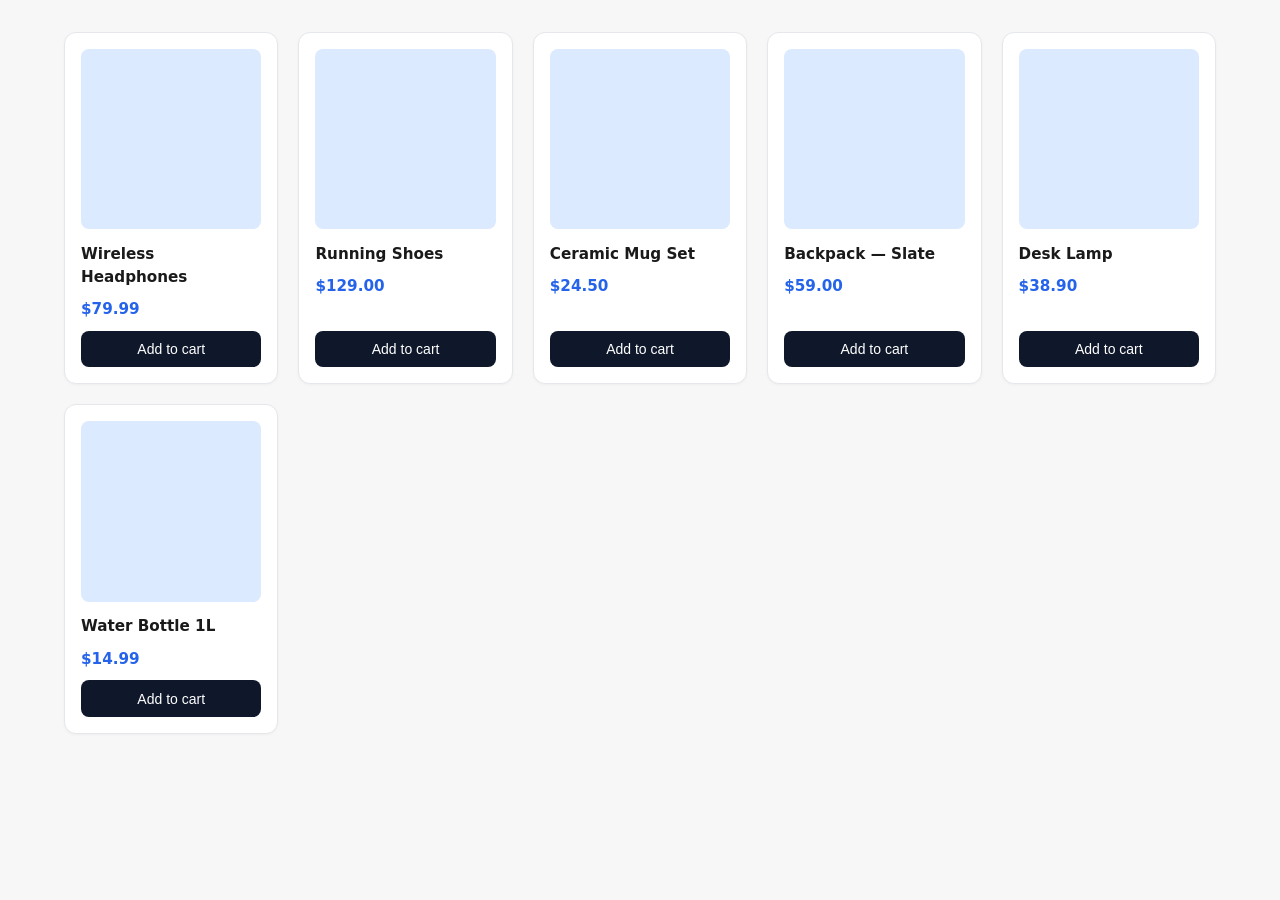
<file: task-02-product-grid/index.html>
<!DOCTYPE html>
<html lang="en">
<head>
  <meta charset="UTF-8">
  <meta name="viewport" content="width=device-width, initial-scale=1.0">
  <title>Product Grid</title>
  <link rel="stylesheet" href="styles.css">
</head>
<body>
  <main class="product-grid">
    <article class="product-card">
      <div class="img-placeholder"></div>
      <h2 class="product-name">Wireless Headphones</h2>
      <p class="product-price">$79.99</p>
      <button type="button">Add to cart</button>
    </article>
    <article class="product-card">
      <div class="img-placeholder"></div>
      <h2 class="product-name">Running Shoes</h2>
      <p class="product-price">$129.00</p>
      <button type="button">Add to cart</button>
    </article>
    <article class="product-card">
      <div class="img-placeholder"></div>
      <h2 class="product-name">Ceramic Mug Set</h2>
      <p class="product-price">$24.50</p>
      <button type="button">Add to cart</button>
    </article>
    <article class="product-card">
      <div class="img-placeholder"></div>
      <h2 class="product-name">Backpack — Slate</h2>
      <p class="product-price">$59.00</p>
      <button type="button">Add to cart</button>
    </article>
    <article class="product-card">
      <div class="img-placeholder"></div>
      <h2 class="product-name">Desk Lamp</h2>
      <p class="product-price">$38.90</p>
      <button type="button">Add to cart</button>
    </article>
    <article class="product-card">
      <div class="img-placeholder"></div>
      <h2 class="product-name">Water Bottle 1L</h2>
      <p class="product-price">$14.99</p>
      <button type="button">Add to cart</button>
    </article>
  </main>
</body>
</html>
</file>
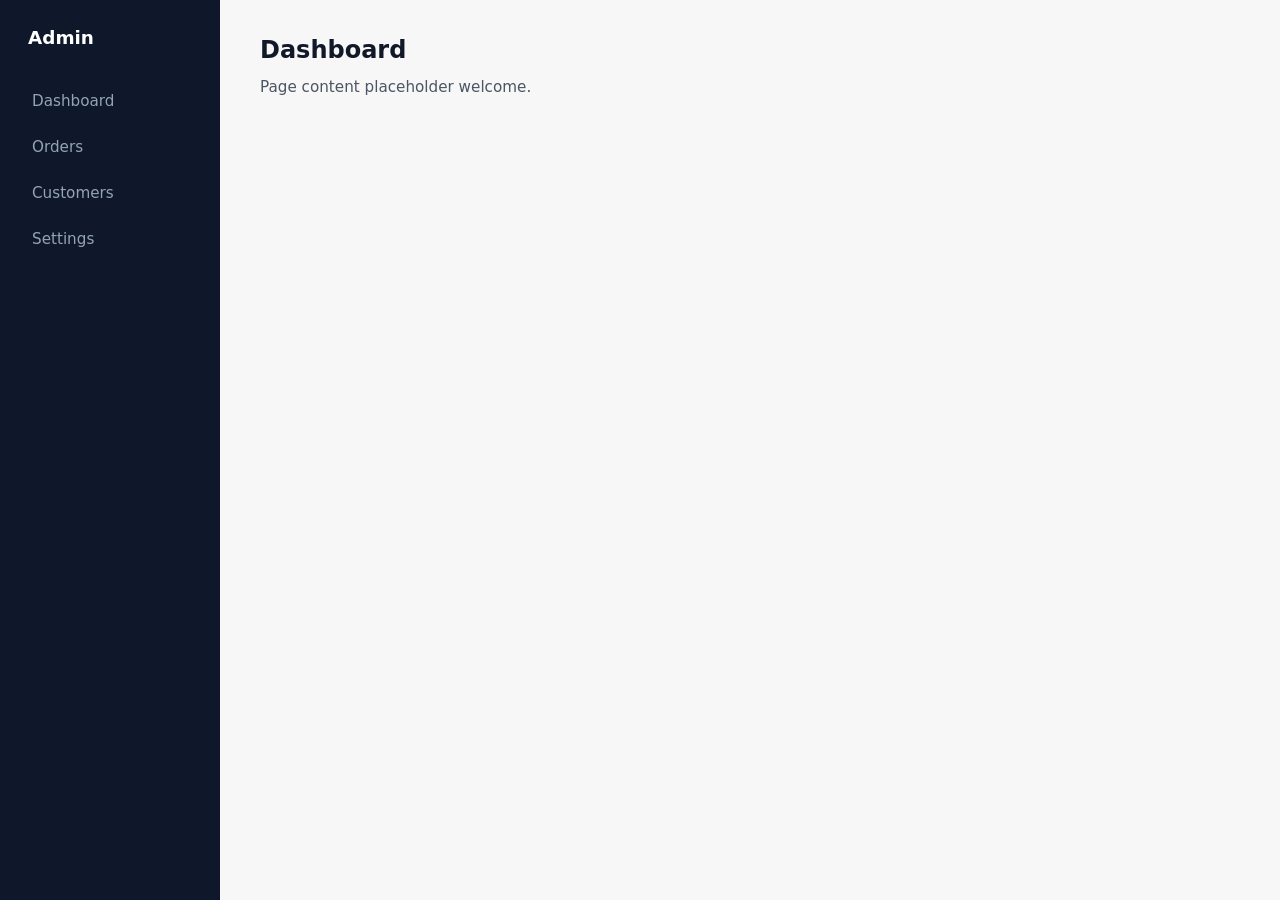
<file: task-03-sidebar-layout/index.html>
<!DOCTYPE html>
<html lang="en">
<head>
  <meta charset="UTF-8">
  <meta name="viewport" content="width=device-width, initial-scale=1.0">
  <title> Sidebar Layout</title>
  <link rel="stylesheet" href="styles.css">
</head>
<body>
  <!-- TODO: use Flexbox — .app-shell should place .sidebar at a fixed
       width and let .main-content flex to fill the remaining space -->
  <div class="app-shell">
    <nav class="sidebar">
      <div class="logo">Admin</div>
      <a href="#">Dashboard</a>
      <a href="#">Orders</a>
      <a href="#">Customers</a>
      <a href="#">Settings</a>
    </nav>
    <main class="main-content">
      <h1>Dashboard</h1>
      <p>Page content placeholder welcome.</p>
    </main>
  </div>
</body>
</html>
</file>
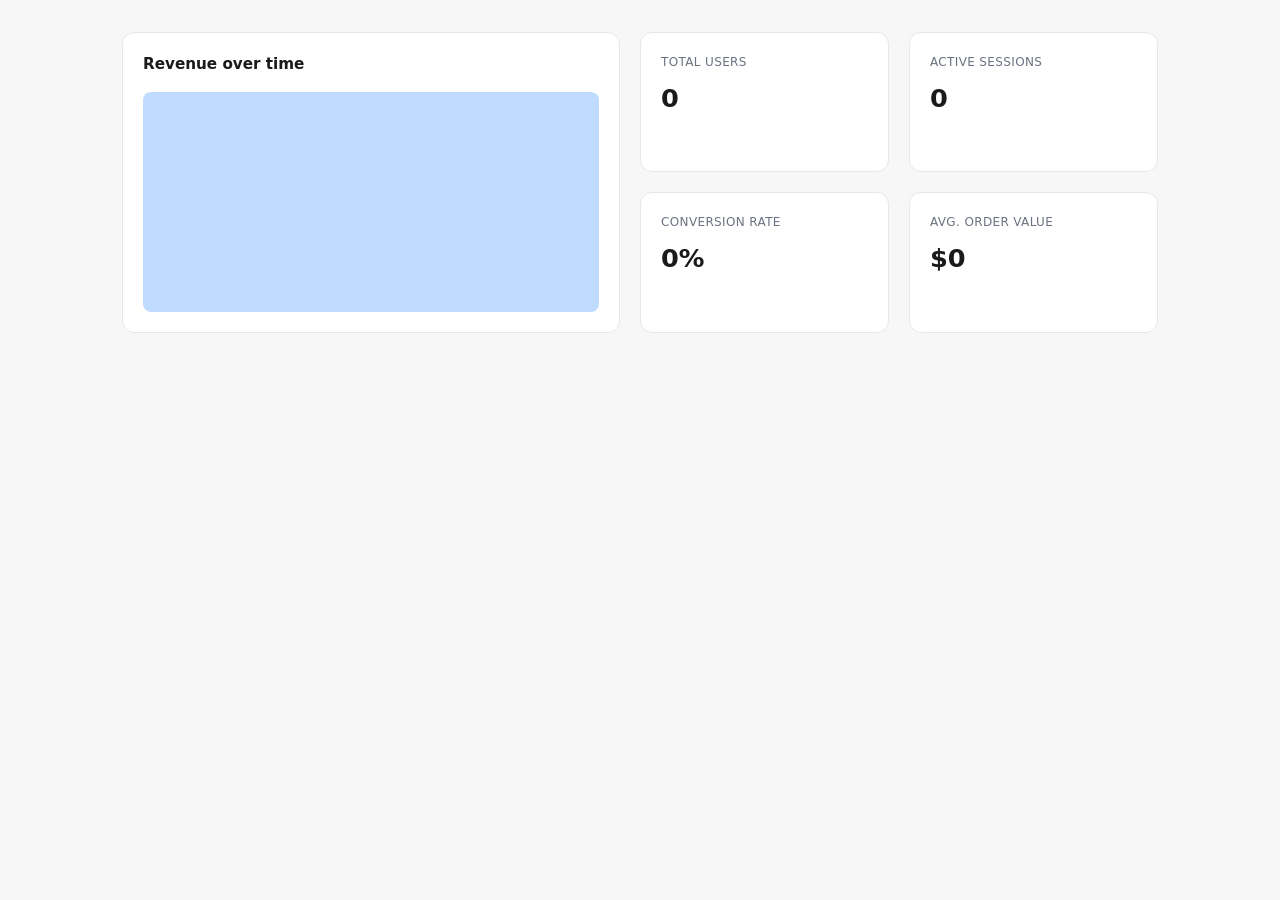
<file: task-04-dashboard-unequal/index.html>
<!DOCTYPE html>
<html lang="en">
<head>
  <meta charset="UTF-8">
  <meta name="viewport" content="width=device-width, initial-scale=1.0">
  <title>Task 04 — Dashboard (Unequal Panels)</title>
  <link rel="stylesheet" href="styles.css">
</head>
<body>
  <!-- TODO: use CSS Grid with grid-template-areas — .dashboard needs one
       large chart panel and several smaller stat-tile panels of unequal
       size arranged around it -->
  <main class="dashboard">
    <section class="panel chart-panel">
      <h2>Revenue over time</h2>
      <div class="img-placeholder"></div>
    </section>
    <section class="panel stat-tile">
      <h3>Total Users</h3>
      <p class="stat-value">0</p>
    </section>
    <section class="panel stat-tile">
      <h3>Active Sessions</h3>
      <p class="stat-value">0</p>
    </section>
    <section class="panel stat-tile">
      <h3>Conversion Rate</h3>
      <p class="stat-value">0%</p>
    </section>
    <section class="panel stat-tile">
      <h3>Avg. Order Value</h3>
      <p class="stat-value">$0</p>
    </section>
  </main>
</body>
</html>
</file>
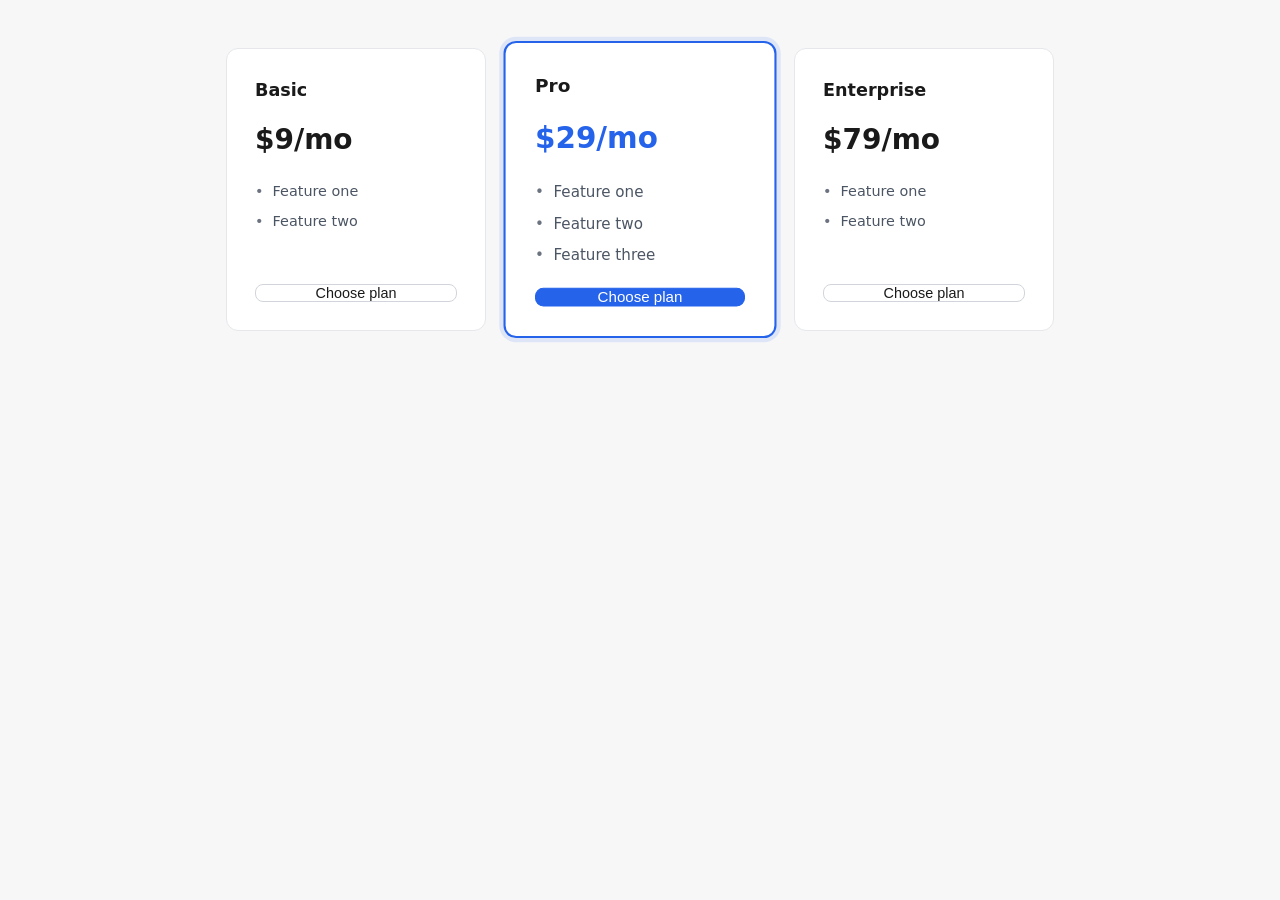
<file: task-05-pricing-cards/index.html>
<!DOCTYPE html>
<html lang="en">
<head>
  <meta charset="UTF-8">
  <meta name="viewport" content="width=device-width, initial-scale=1.0">
  <title>Pricing Cards</title>
  <link rel="stylesheet" href="styles.css">
</head>
<body>
  <!-- TODO: use Flexbox — .pricing-row should lay out the .pricing-card
       items in a row, with the .featured card visually emphasized
       (e.g. flex-grow or transform: scale), and the row should wrap
       onto multiple lines on narrow screens -->
  <main class="pricing-row">
    <article class="pricing-card">
      <h2>Basic</h2>
      <p class="price">$9/mo</p>
      <ul>
        <li>Feature one</li>
        <li>Feature two</li>
      </ul>
      <button type="button">Choose plan</button>
    </article>
    <article class="pricing-card featured">
      <h2>Pro</h2>
      <p class="price">$29/mo</p>
      <ul>
        <li>Feature one</li>
        <li>Feature two</li>
        <li>Feature three</li>
      </ul>
      <button type="button">Choose plan</button>
    </article>
    <article class="pricing-card">
      <h2>Enterprise</h2>
      <p class="price">$79/mo</p>
      <ul>
        <li>Feature one</li>
        <li>Feature two</li>
      </ul>
      <button type="button">Choose plan</button>
    </article>
  </main>
</body>
</html>
</file>
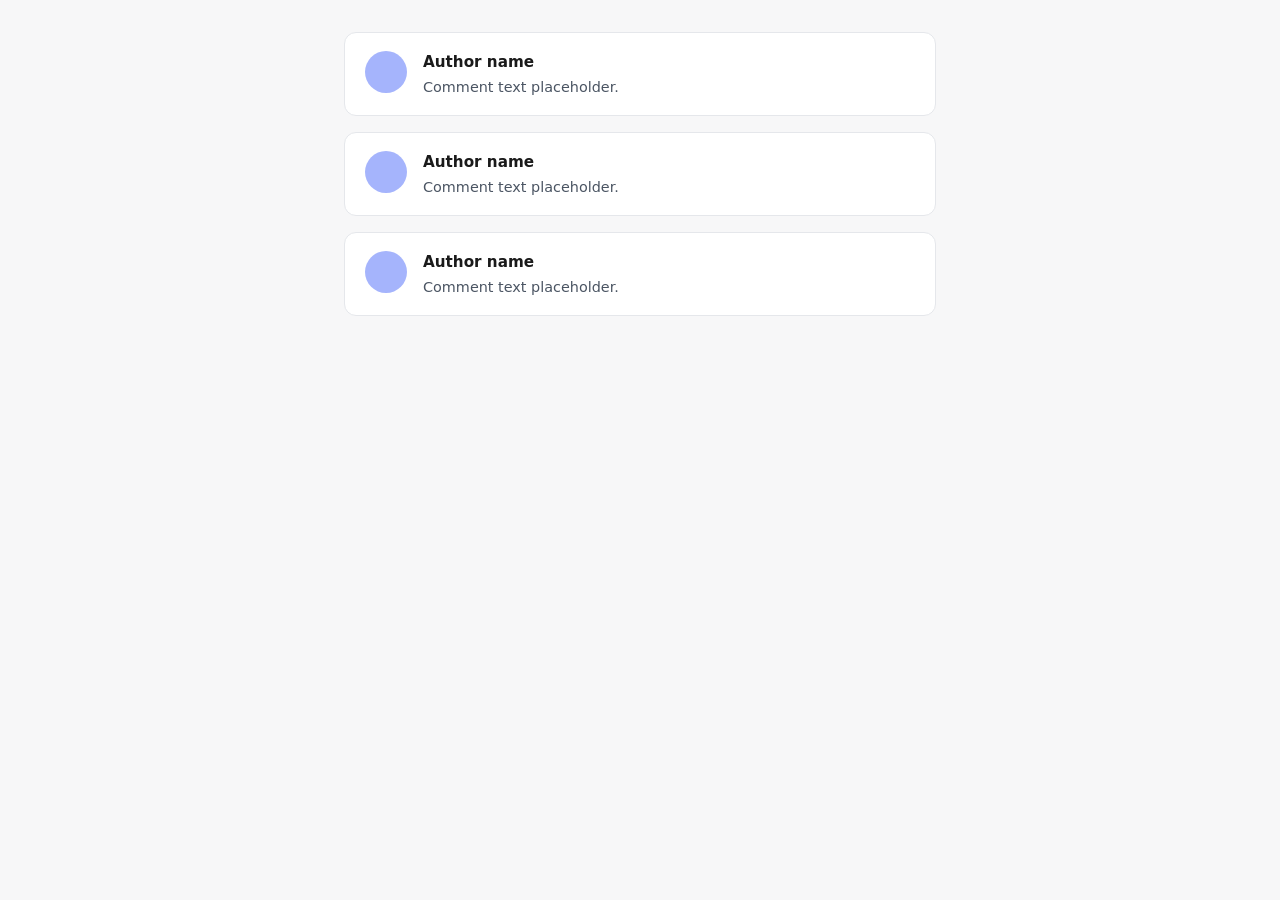
<file: task-06-media-object/index.html>
<!DOCTYPE html>
<html lang="en">
<head>
  <meta charset="UTF-8">
  <meta name="viewport" content="width=device-width, initial-scale=1.0">
  <title>Media Object</title>
  <link rel="stylesheet" href="styles.css">
</head>
<body>
  <!-- TODO: use Flexbox — each .comment should place a fixed-width
       .avatar next to a flexible .comment-body so the text takes up
       the rest of the row -->
  <main class="comment-list">
    <article class="comment">
      <div class="avatar"></div>
      <div class="comment-body">
        <p class="comment-author">Author name</p>
        <p class="comment-text">Comment text placeholder.</p>
      </div>
    </article>
    <article class="comment">
      <div class="avatar"></div>
      <div class="comment-body">
        <p class="comment-author">Author name</p>
        <p class="comment-text">Comment text placeholder.</p>
      </div>
    </article>
    <article class="comment">
      <div class="avatar"></div>
      <div class="comment-body">
        <p class="comment-author">Author name</p>
        <p class="comment-text">Comment text placeholder.</p>
      </div>
    </article>
  </main>
</body>
</html>
</file>
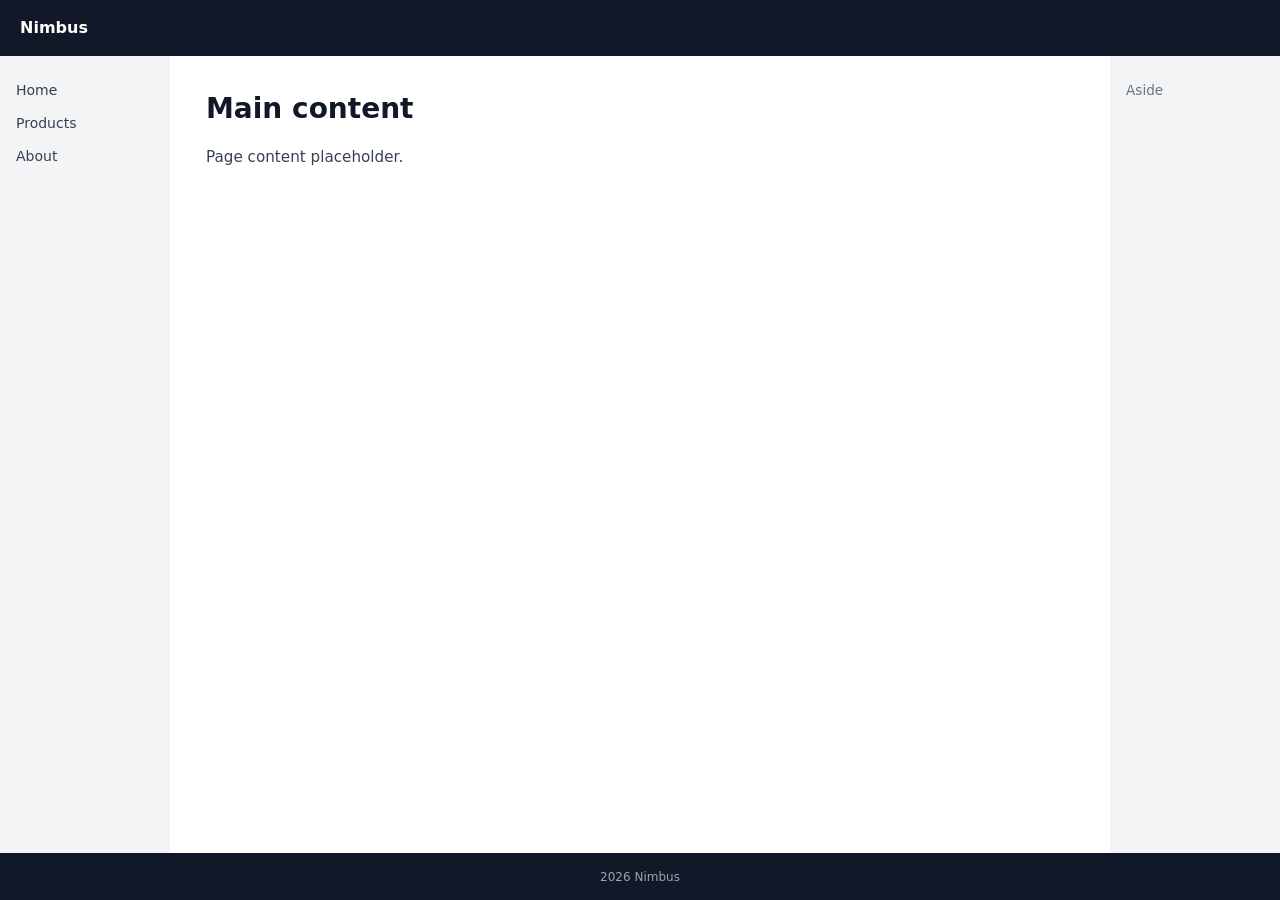
<file: task-07-holy-grail/index.html>
<!DOCTYPE html>
<html lang="en">
<head>
  <meta charset="UTF-8">
  <meta name="viewport" content="width=device-width, initial-scale=1.0">
  <title>Holy Grail Layout</title>
  <link rel="stylesheet" href="styles.css">
</head>
<body>
  <!-- TODO: .page-layout needs a full-width header, a full-width footer,
       and a three-column body in between (nav / content / aside) where
       nav and aside stay a fixed width and content fills the rest.
       Decide for yourself which layout technique fits this shape best —
       think about how many independent rows and columns you need to
       control at once before picking flex or grid -->
  <div class="page-layout">
    <header class="site-header">Nimbus</header>
    <nav class="side-nav">
      <a href="#">Home</a>
      <a href="#">Products</a>
      <a href="#">About</a>
    </nav>
    <main class="content">
      <h1>Main content</h1>
      <p>Page content placeholder.</p>
    </main>
    <aside class="sidebar">Aside</aside>
    <footer class="site-footer">2026 Nimbus </footer>
  </div>
</body>
</html>
</file>
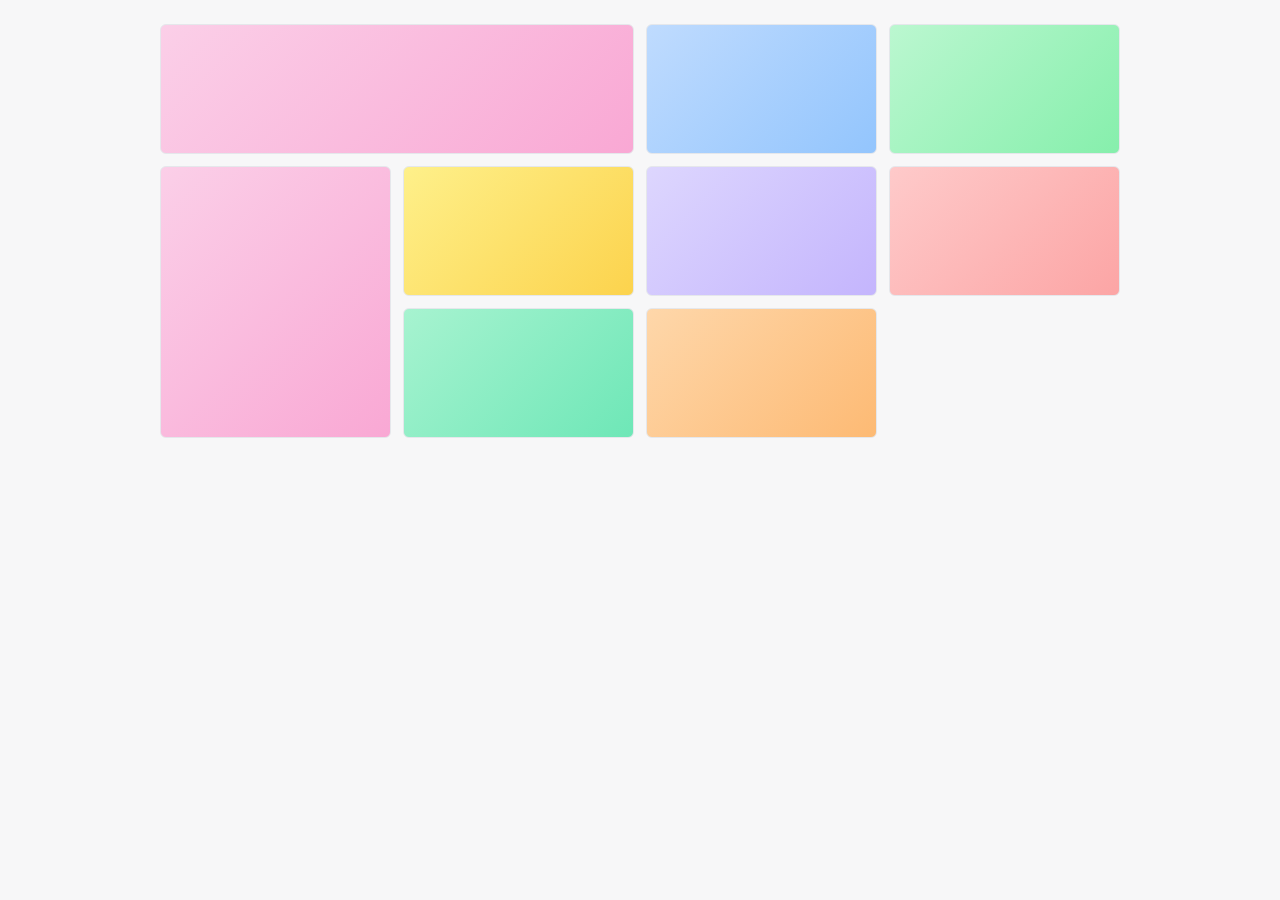
<file: task-08-gallery/index.html>
<!DOCTYPE html>
<html lang="en">
<head>
  <meta charset="UTF-8">
  <meta name="viewport" content="width=device-width, initial-scale=1.0">
  <title> Photo Gallery</title>
  <link rel="stylesheet" href="styles.css">
</head>
<body>
  <!-- TODO: use CSS Grid — .gallery should be an even grid of equal-size
       .gallery-item cells, but a couple of items should stand out by
       spanning 2 columns or 2 rows (grid-column: span 2 / grid-row: span 2) -->
  <main class="gallery">
    <div class="gallery-item wide"></div>
    <div class="gallery-item"></div>
    <div class="gallery-item"></div>
    <div class="gallery-item tall"></div>
    <div class="gallery-item"></div>
    <div class="gallery-item"></div>
    <div class="gallery-item"></div>
    <div class="gallery-item"></div>
    <div class="gallery-item"></div>
  </main>
</body>
</html>
</file>
<file: task-02-product-grid/styles.css>
* {
  box-sizing: border-box;
  margin: 0;
  padding: 0;
}

body {
  font-family: system-ui, -apple-system, BlinkMacSystemFont, "Segoe UI", sans-serif;
  line-height: 1.5;
  color: #1a1a1a;
  background: #f7f7f8;
}

.product-grid {
  display: grid;
  grid-template-columns: repeat(auto-fill, minmax(200px, 1fr));
  gap: 1.25rem;
  padding: 2rem 1.5rem;
  max-width: 1200px;
  margin: 0 auto;
}

.product-card {
  background: #ffffff;
  border: 1px solid #e5e7eb;
  border-radius: 12px;
  padding: 1rem;
  display: flex;
  flex-direction: column;
  gap: 0.6rem;
  box-shadow: 0 1px 3px rgba(0, 0, 0, 0.04);
  height: 100%;
}

.img-placeholder {
  width: 100%;
  aspect-ratio: 1 / 1;
  background: #dbeafe;
  border-radius: 8px;
}

.product-name {
  font-size: 0.95rem;
  font-weight: 600;
  color: #1a1a1a;
  margin-top: 0.25rem;
}

.product-price {
  font-size: 0.95rem;
  color: #2563eb;
  font-weight: 600;
}

.product-card button {
  margin-top: auto;
  width: 100%;
  padding: 0.65rem 1rem;
  background: #0f172a;
  color: #ffffff;
  border: none;
  border-radius: 8px;
  font-size: 0.875rem;
  font-weight: 500;
  cursor: pointer;
}

.product-card button:hover {
  background: #1e293b;
}
</file>
<file: task-03-sidebar-layout/styles.css>
/* TODO: build .app-shell, .sidebar and .main-content with Flexbox to match the mockup */
/* Base */
* {
  box-sizing: border-box;
  margin: 0;
  padding: 0;
}

body {
  font-family: system-ui, -apple-system, BlinkMacSystemFont, "Segoe UI", sans-serif;
  line-height: 1.5;
  color: #1a1a1a;
  background: #f7f7f8;
  min-height: 100vh;
}

/* Task 03 — Sidebar Layout */
.app-shell {
  display: flex;
  min-height: 100vh;
}

/* Sidebar — fixed width */
.sidebar {
  width: 220px;
  flex-shrink: 0;
  background: #0f172a;
  color: #e2e8f0;
  padding: 1.5rem 1.25rem;
  display: flex;
  flex-direction: column;
  gap: 0.35rem;
}

.sidebar .logo {
  font-weight: 700;
  font-size: 1.15rem;
  color: #ffffff;
  margin-bottom: 1.5rem;
  padding: 0 0.5rem;
}

.sidebar a {
  color: #94a3b8;
  text-decoration: none;
  font-size: 0.95rem;
  padding: 0.55rem 0.75rem;
  border-radius: 6px;
  transition: background 0.15s ease, color 0.15s ease;
}

.sidebar a:hover {
  background: #1e293b;
  color: #ffffff;
}

/* Main content — fills remaining space */
.main-content {
  flex: 1;
  padding: 2rem 2.5rem;
  background: #f7f7f8;
}

.main-content h1 {
  font-size: 1.5rem;
  font-weight: 700;
  color: #111827;
  margin-bottom: 0.5rem;
}

.main-content p {
  color: #4b5563;
  font-size: 0.95rem;
}
</file>
<file: task-04-dashboard-unequal/styles.css>
/* TODO: build .dashboard with CSS Grid and grid-template-areas to match the mockup */
/* Base */
* {
  box-sizing: border-box;
  margin: 0;
  padding: 0;
}

body {
  font-family: system-ui, -apple-system, BlinkMacSystemFont, "Segoe UI", sans-serif;
  line-height: 1.5;
  color: #1a1a1a;
  background: #f7f7f8;
  min-height: 100vh;
}

/* Task 04 — Dashboard */
.dashboard {
  display: grid;
  grid-template-columns: 2fr 1fr 1fr;
  grid-template-rows: auto auto;
  grid-template-areas:
    "chart users   sessions"
    "chart conversion aov";
  gap: 1.25rem;
  padding: 2rem;
  max-width: 1100px;
  margin: 0 auto;
}

/* Shared panel */
.panel {
  background: #ffffff;
  border: 1px solid #e5e7eb;
  border-radius: 12px;
  padding: 1.25rem;
}

/* Chart — large panel */
.chart-panel {
  grid-area: chart;
  display: flex;
  flex-direction: column;
  gap: 1rem;
}

.chart-panel h2 {
  font-size: 0.95rem;
  font-weight: 600;
  color: #1a1a1a;
}

.chart-panel .img-placeholder {
  flex: 1;
  min-height: 220px;
  background: #bfdbfe;
  border-radius: 8px;
}

/* Stat tiles */
.stat-tile h3 {
  font-size: 0.75rem;
  font-weight: 500;
  color: #6b7280;
  text-transform: uppercase;
  letter-spacing: 0.03em;
  margin-bottom: 0.5rem;
}

.stat-tile .stat-value {
  font-size: 1.6rem;
  font-weight: 700;
  color: #1a1a1a;
}

/* Named areas */
.users      { grid-area: users; }
.sessions   { grid-area: sessions; }
.conversion { grid-area: conversion; }
.aov        { grid-area: aov; }
</file>
<file: task-05-pricing-cards/styles.css>
/* TODO: build .pricing-row and .pricing-card with Flexbox to match the mockup */
/* Base */
* {
  box-sizing: border-box;
  margin: 0;
  padding: 0;
}

body {
  font-family: system-ui, -apple-system, BlinkMacSystemFont, "Segoe UI", sans-serif;
  line-height: 1.5;
  color: #1a1a1a;
  background: #f7f7f8;
  min-height: 100vh;
}

/* Task 05 — Pricing Cards */
.pricing-row {
  display: flex;
  flex-wrap: wrap;
  justify-content: center;
  align-items: stretch;
  gap: 1.5rem;
  padding: 3rem 1.5rem;
  max-width: 1000px;
  margin: 0 auto;
}

/* Base card */
.pricing-card {
  background: #ffffff;
  border: 1px solid #e5e7eb;
  border-radius: 12px;
  padding: 1.75rem;
  width: 260px;
  display: flex;
  flex-direction: column;
  gap: 1rem;
}

.pricing-card h2 {
  font-size: 1.1rem;
  font-weight: 600;
  color: #1a1a1a;
}

.pricing-card .price {
  font-size: 1.75rem;
  font-weight: 700;
  color: #1a1a1a;
}

.pricing-card ul {
  list-style: none;
  flex: 1;
}

.pricing-card li {
  font-size: 0.9rem;
  color: #4b5563;
  padding: 0.25rem 0;
  padding-left: 1.1rem;
  position: relative;
}

.pricing-card li::before {
  content: "•";
  position: absolute;
  left: 0;
  color: #6b7280;
}

.pricing-card button {
  margin-top: auto;
  width: 100%;
  padding: 0;
  background: #ffffff;
  color: #1a1a1a;
  border: 1px solid #d1d5db;
  border-radius: 8px;
  font-size: 0.9rem;
  font-weight: 500;
  cursor: pointer;
}

.pricing-card button:hover {
  background: #f9fafb;
}

/* Featured card */
.pricing-card.featured {
  border: 2px solid #2563eb;
  box-shadow: 0 0 0 4px rgba(37, 99, 235, 0.12);
  transform: scale(1.05);
  z-index: 1;
}

.pricing-card.featured .price {
  color: #2563eb;
}

.pricing-card.featured button {
  background: #2563eb;
  color: #ffffff;
  border-color: #2563eb;
}

.pricing-card.featured button:hover {
  background: #1d4ed8;
}
</file>
<file: task-06-media-object/styles.css>
/* TODO: build .comment with Flexbox to match the mockup */
/* Base */
* {
  box-sizing: border-box;
  margin: 0;
  padding: 0;
}

body {
  font-family: system-ui, -apple-system, BlinkMacSystemFont, "Segoe UI", sans-serif;
  line-height: 1.5;
  color: #1a1a1a;
  background: #f7f7f8;
  min-height: 100vh;
}

/* Task 06 — Media Object */
.comment-list {
  max-width: 640px;
  margin: 0 auto;
  padding: 2rem 1.5rem;
  display: flex;
  flex-direction: column;
  gap: 1rem;
}

/* Each comment = Flexbox media object */
.comment {
  display: flex;
  gap: 1rem;
  background: #ffffff;
  border: 1px solid #e5e7eb;
  border-radius: 12px;
  padding: 1.1rem 1.25rem;
  align-items: flex-start;
}

/* Avatar — fixed size, does not shrink */
.avatar {
  width: 42px;
  height: 42px;
  border-radius: 50%;
  background: #a5b4fc;
  flex-shrink: 0;
}

/* Comment body — takes remaining space */
.comment-body {
  flex: 1;
  min-width: 0;
}

.comment-author {
  font-weight: 600;
  font-size: 0.95rem;
  color: #1a1a1a;
  margin-bottom: 0.2rem;
}

.comment-text {
  font-size: 0.9rem;
  color: #4b5563;
  line-height: 1.45;
}
</file>
<file: task-07-holy-grail/styles.css>
/* Reset & Base Styles */
* {
  box-sizing: border-box;
  margin: 0;
  padding: 0;
}

body {
  font-family: system-ui, -apple-system, BlinkMacSystemFont, "Segoe UI", Roboto, sans-serif;
  background-color: #f3f4f6;
  color: #1a1a1a;
  line-height: 1.5;
}

/* Holy Grail 2D Grid Layout */
.page-layout {
  display: grid;
  min-height: 100vh;
  /* 3 Columns: fixed nav (170px), flexible content (1fr), fixed sidebar (170px) */
  grid-template-columns: 170px 1fr 170px;
  /* 3 Rows: auto-sized header, flexible middle row, auto-sized footer */
  grid-template-rows: auto 1fr auto;
  grid-template-areas:
    "header header header"
    "nav    main   aside"
    "footer footer footer";
}

/* Header */
.site-header {
  grid-area: header;
  background-color: #111827;
  color: #ffffff;
  font-weight: 700;
  font-size: 1rem;
  padding: 1rem 1.25rem;
}

/* Left Navigation */
.side-nav {
  grid-area: nav;
  display: flex;
  flex-direction: column;
  gap: 0.75rem;
  background-color: #f3f4f6;
  padding: 1.5rem 1rem;
}

.side-nav a {
  text-decoration: none;
  color: #374151;
  font-size: 0.875rem;
  font-weight: 500;
}

.side-nav a:hover {
  color: #111827;
}

/* Main Content */
.content {
  grid-area: main;
  background-color: #ffffff;
  padding: 2rem 2.25rem;
}

.content h1 {
  color: #111827;
  font-size: 1.75rem;
  font-weight: 700;
  margin-bottom: 1rem;
}

.content p {
  color: #374151;
  font-size: 0.95rem;
  max-width: 55ch;
}

/* Right Sidebar */
.sidebar {
  grid-area: aside;
  background-color: #f3f4f6;
  color: #6b7280;
  font-size: 0.85rem;
  padding: 1.5rem 1rem;
}

/* Footer */
.site-footer {
  grid-area: footer;
  background-color: #111827;
  color: #9ca3af;
  font-size: 0.75rem;
  text-align: center;
  padding: 0.9rem 1rem;
}
/* Reset & Base Styles */
* {
  box-sizing: border-box;
  margin: 0;
  padding: 0;
}

body {
  font-family: system-ui, -apple-system, BlinkMacSystemFont, "Segoe UI", Roboto, sans-serif;
  background-color: #f3f4f6;
  color: #1a1a1a;
  line-height: 1.5;
}

/* Holy Grail 2D Grid Layout */
.page-layout {
  display: grid;
  min-height: 100vh;
  /* 3 Columns: fixed nav (170px), flexible content (1fr), fixed sidebar (170px) */
  grid-template-columns: 170px 1fr 170px;
  /* 3 Rows: auto-sized header, flexible middle row, auto-sized footer */
  grid-template-rows: auto 1fr auto;
  grid-template-areas:
    "header header header"
    "nav    main   aside"
    "footer footer footer";
}

/* Header */
.site-header {
  grid-area: header;
  background-color: #111827;
  color: #ffffff;
  font-weight: 700;
  font-size: 1rem;
  padding: 1rem 1.25rem;
}

/* Left Navigation */
.side-nav {
  grid-area: nav;
  display: flex;
  flex-direction: column;
  gap: 0.75rem;
  background-color: #f3f4f6;
  padding: 1.5rem 1rem;
}

.side-nav a {
  text-decoration: none;
  color: #374151;
  font-size: 0.875rem;
  font-weight: 500;
}

.side-nav a:hover {
  color: #111827;
}

/* Main Content */
.content {
  grid-area: main;
  background-color: #ffffff;
  padding: 2rem 2.25rem;
}

.content h1 {
  color: #111827;
  font-size: 1.75rem;
  font-weight: 700;
  margin-bottom: 1rem;
}

.content p {
  color: #374151;
  font-size: 0.95rem;
  max-width: 55ch;
}

/* Right Sidebar */
.sidebar {
  grid-area: aside;
  background-color: #f3f4f6;
  color: #6b7280;
  font-size: 0.85rem;
  padding: 1.5rem 1rem;
}

/* Footer */
.site-footer {
  grid-area: footer;
  background-color: #111827;
  color: #9ca3af;
  font-size: 0.75rem;
  text-align: center;
  padding: 0.9rem 1rem;
}
</file>
<file: task-08-gallery/styles.css>
/* TODO: build .gallery with CSS Grid to match the mockup */
/* Reset & Base Styles */
* {
  box-sizing: border-box;
  margin: 0;
  padding: 0;
}

body {
  font-family: system-ui, -apple-system, BlinkMacSystemFont, "Segoe UI", Roboto, sans-serif;
  background-color: #f7f7f8;
  color: #1a1a1a;
  padding: 1.5rem;
}

/* Photo Gallery Grid */
.gallery {
  display: grid;
  grid-template-columns: repeat(4, 1fr);
  grid-auto-rows: 130px;
  gap: 0.75rem;
  max-width: 960px;
  margin: 0 auto;
}

/* Base Gallery Tile */
.gallery-item {
  border-radius: 6px;
  border: 1px solid #e5e7eb;
  background-color: #ffffff;
}

/* Spanning Items */
.wide {
  grid-column: span 2;
}

.tall {
  grid-row: span 2;
}

/* Tile Placeholder Gradients (Matching Mockup Visuals) */
.gallery-item:nth-child(1) {
  background: linear-gradient(135deg, #fbcfe8, #f9a8d4);
}

.gallery-item:nth-child(2) {
  background: linear-gradient(135deg, #bfdbfe, #93c5fd);
}

.gallery-item:nth-child(3) {
  background: linear-gradient(135deg, #bbf7d0, #86efac);
}

.gallery-item:nth-child(4) {
  background: linear-gradient(135deg, #fbcfe8, #f9a8d4);
}

.gallery-item:nth-child(5) {
  background: linear-gradient(135deg, #fef08a, #fcd34d);
}

.gallery-item:nth-child(6) {
  background: linear-gradient(135deg, #ddd6fe, #c4b5fd);
}

.gallery-item:nth-child(7) {
  background: linear-gradient(135deg, #fecaca, #fca5a5);
}

.gallery-item:nth-child(8) {
  background: linear-gradient(135deg, #a7f3d0, #6ee7b7);
}

.gallery-item:nth-child(9) {
  background: linear-gradient(135deg, #fed7aa, #fdba74);
}

/* Responsive Breakpoints for Narrow Widths */
@media (max-width: 768px) {
  .gallery {
    grid-template-columns: repeat(2, 1fr);
  }
}

@media (max-width: 480px) {
  .gallery {
    grid-template-columns: 1fr;
  }

  .wide {
    grid-column: span 1;
  }

  .tall {
    grid-row: span 1;
  }
}
</file>
